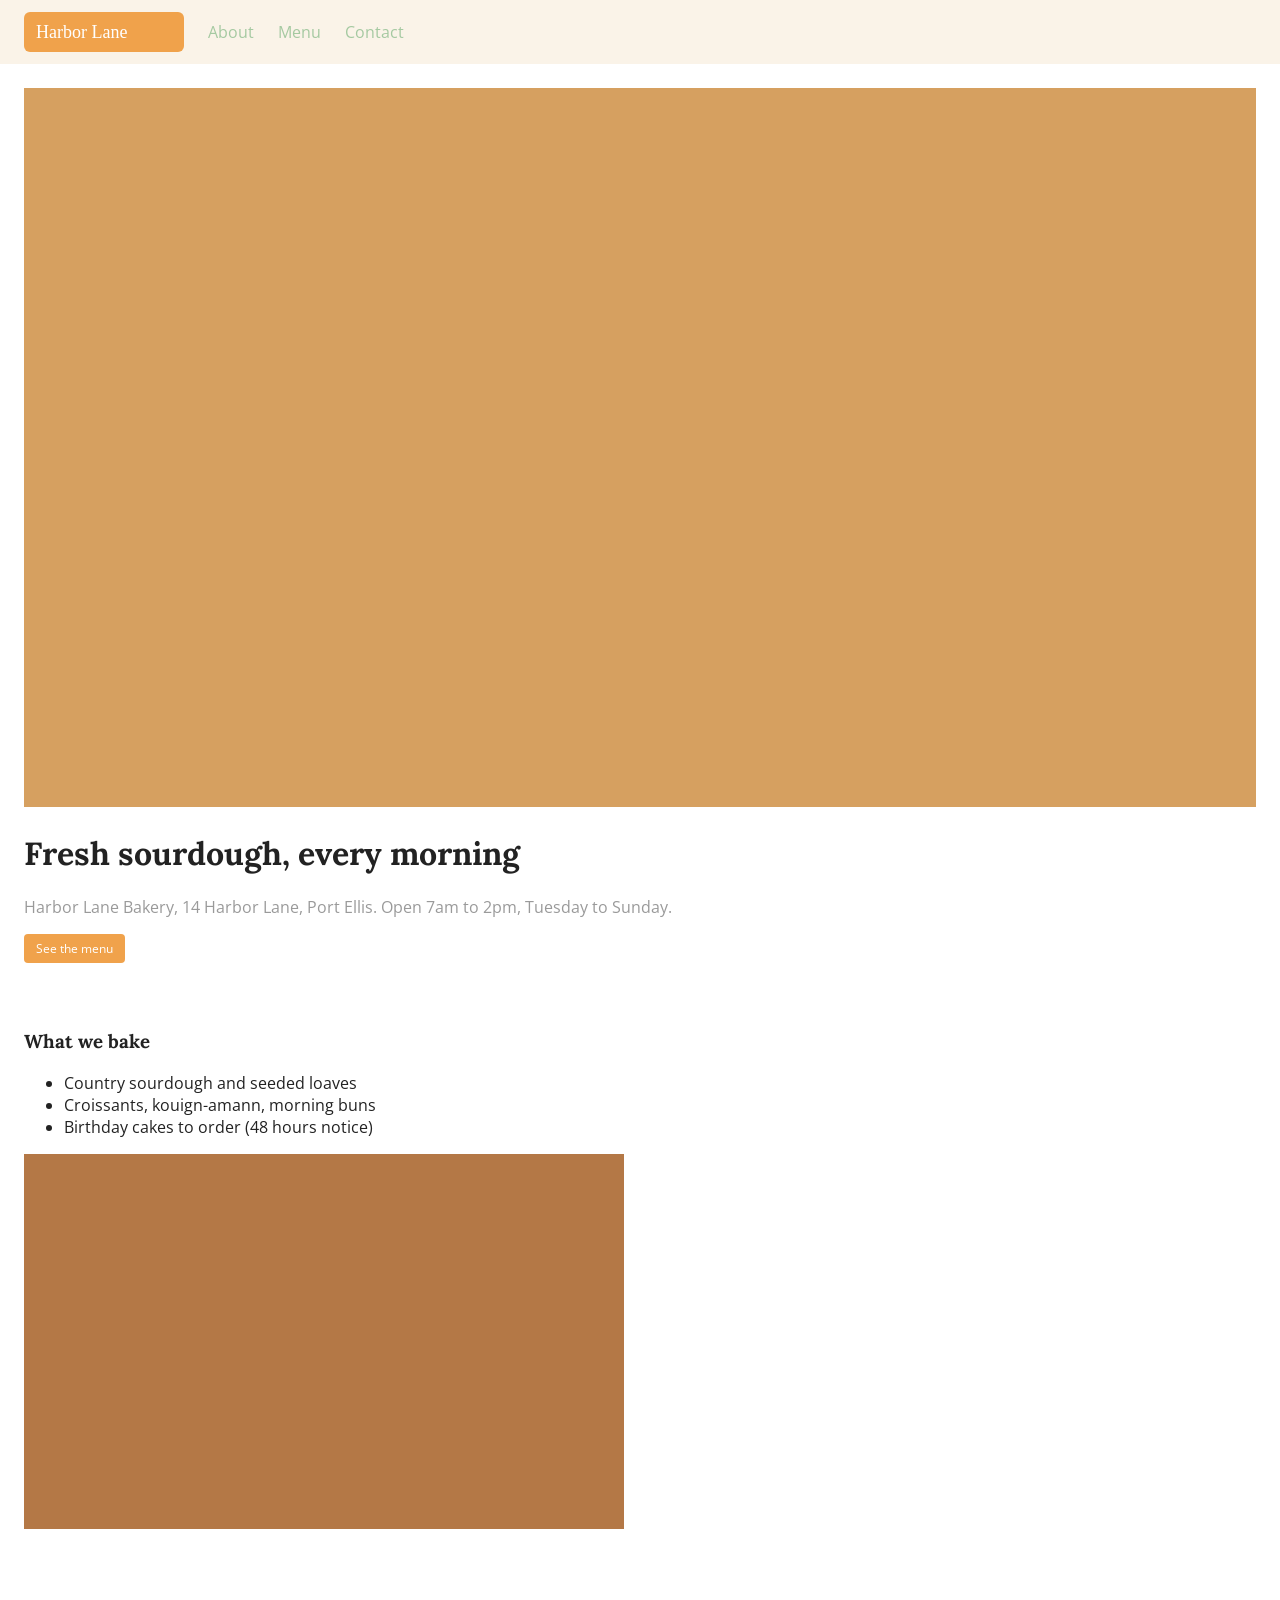
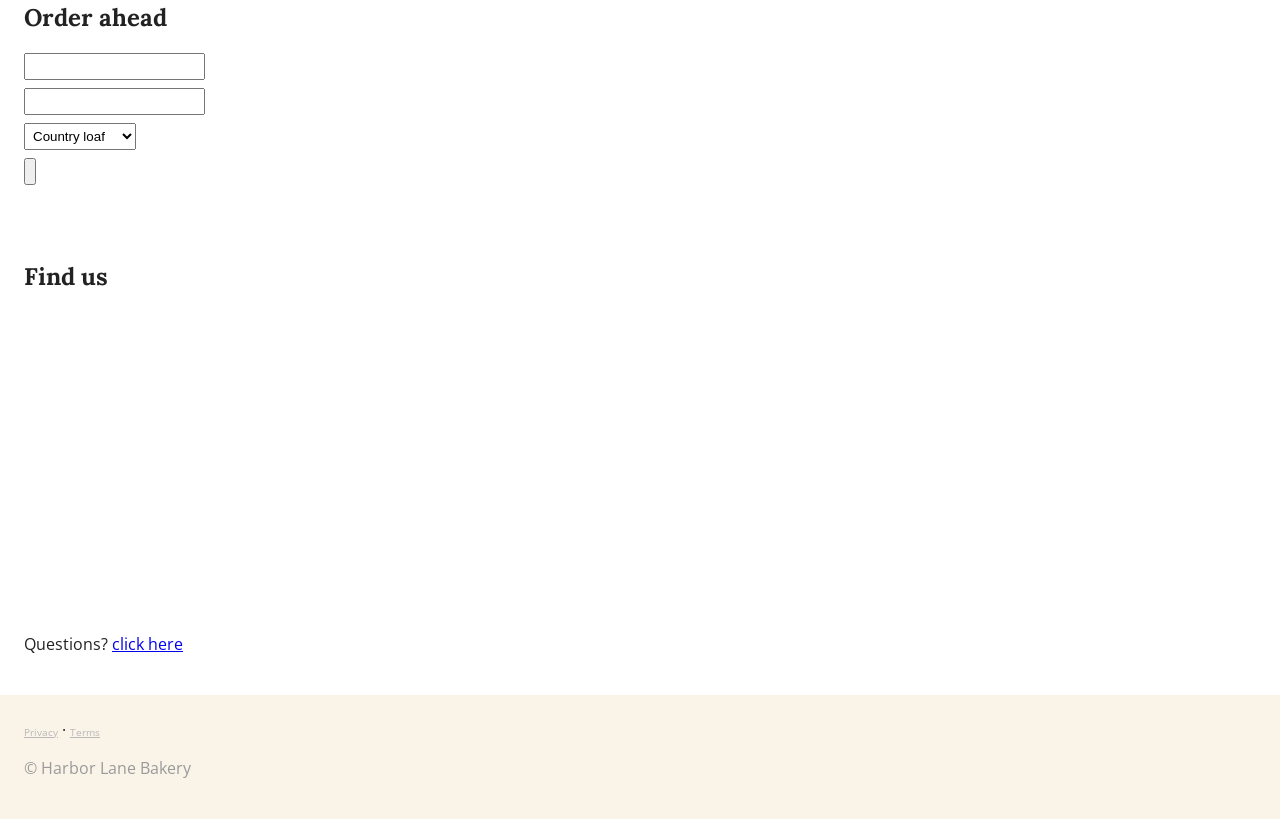
<file: agent-perfect-website/skills/agent-perfect-website/evals/files/demo-site/index.html>
<!DOCTYPE html>
<html>
<head>
<meta charset="utf-8">
<meta name="viewport" content="width=device-width, initial-scale=1, maximum-scale=1, user-scalable=no">
<title>Harbor Lane Bakery</title>
<link rel="stylesheet" href="style.css">
<link rel="stylesheet" href="https://fonts.googleapis.com/css2?family=Lora:wght@400;700&family=Open+Sans:wght@400;600&display=swap">
<script src="https://www.googletagmanager.com/gtag/js?id=G-DEMO12345"></script>
<script>window.dataLayer=window.dataLayer||[];function gtag(){dataLayer.push(arguments)};gtag('js',new Date());gtag('config','G-DEMO12345');</script>
<script src="app.js"></script>
</head>
<body>
<div class="nav">
  <img src="images/logo.svg" class="logo">
  <span class="navlink" onclick="location.href='about.html'">About</span>
  <span class="navlink" onclick="location.href='menu.html'">Menu</span>
  <span class="navlink" onclick="location.href='contact.html'">Contact</span>
</div>
<div class="hero">
  <img src="images/hero.jpg" class="hero-img">
  <h1>Fresh sourdough, every morning</h1>
  <p class="muted">Harbor Lane Bakery, 14 Harbor Lane, Port Ellis. Open 7am to 2pm, Tuesday to Sunday.</p>
  <div class="btn" onclick="location.href='menu.html'">See the menu</div>
</div>
<div class="section">
  <h3>What we bake</h3>
  <ul>
    <li>Country sourdough and seeded loaves</li>
    <li>Croissants, kouign-amann, morning buns</li>
    <li>Birthday cakes to order (48 hours notice)</li>
  </ul>
  <img src="images/loaf.jpg" width="600">
</div>
<div class="section">
  <h2>Order ahead</h2>
  <form action="/order" method="post">
    <input type="text" name="name" placeholder="">
    <input type="email" name="email" placeholder="">
    <select name="item"><option>Country loaf</option><option>Croissant box</option></select>
    <input type="submit" value="">
  </form>
</div>
<div class="section">
  <h2>Find us</h2>
  <iframe src="https://www.google.com/maps/embed?pb=!1m18!1m12!1m3!1d1000!2d0!3d0" width="600" height="300" style="border:0" loading="lazy"></iframe>
  <p>Questions? <a href="#" onclick="openChat()">click here</a></p>
</div>
<div class="footer">
  <a href="privacy.html" class="tiny">Privacy</a> · <a href="terms.html" class="tiny">Terms</a>
  <p class="muted">© Harbor Lane Bakery</p>
</div>
</body>
</html>
</file>
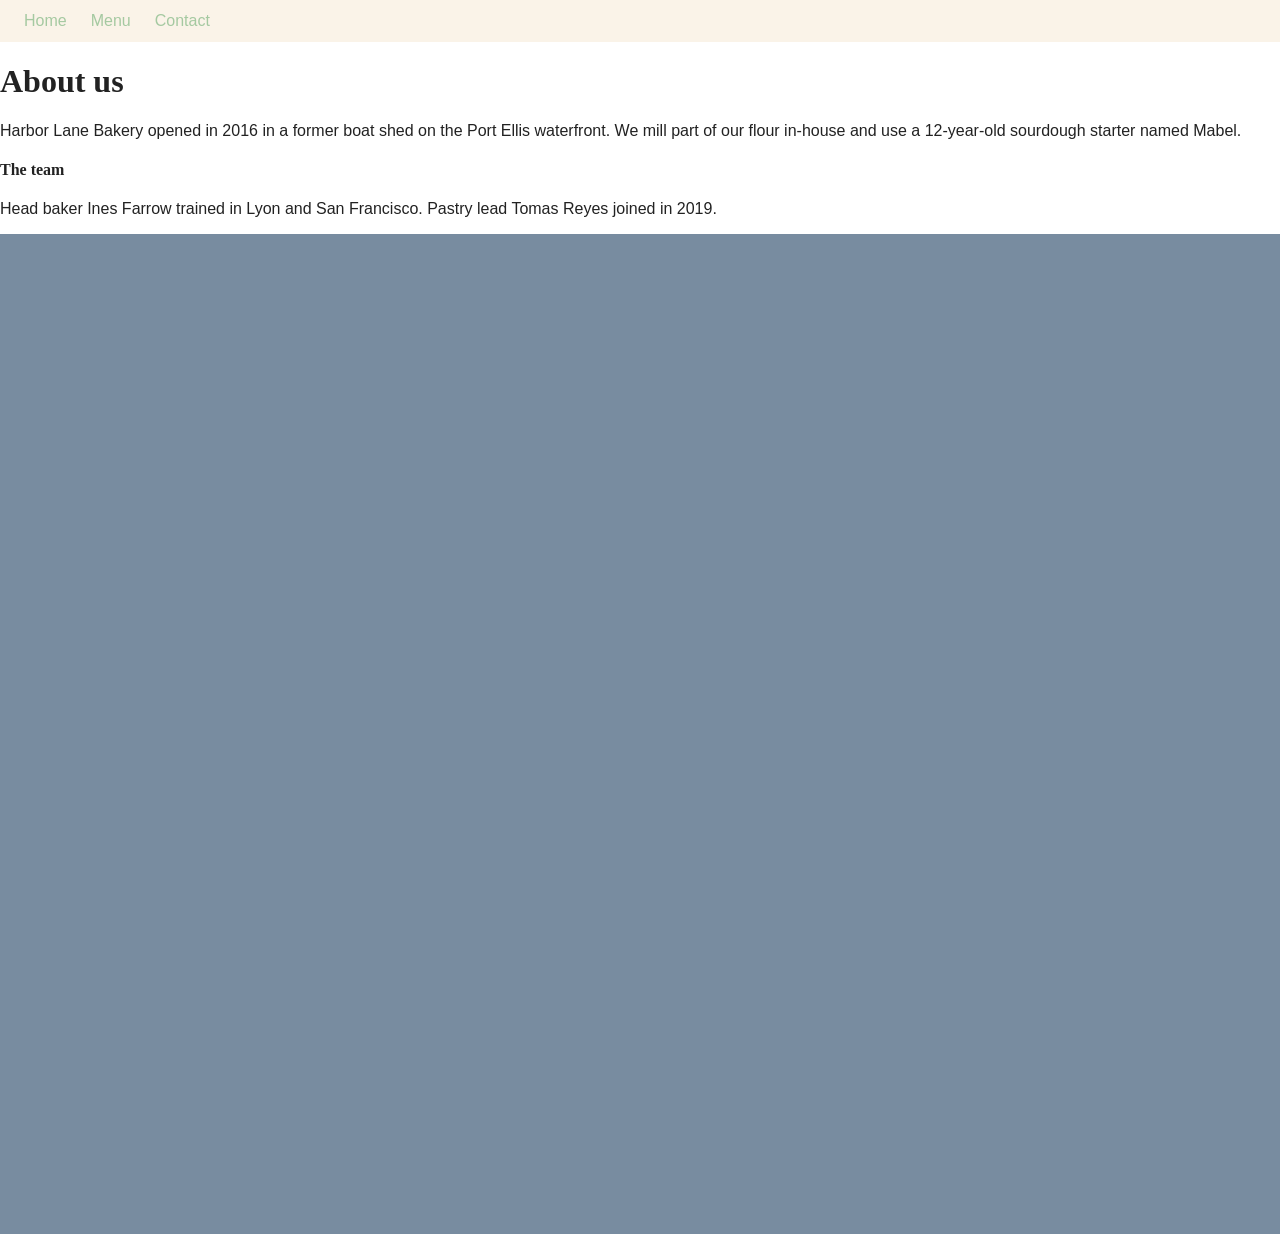
<file: agent-perfect-website/skills/agent-perfect-website/evals/files/demo-site/about.html>
<!DOCTYPE html>
<html>
<head>
<meta charset="utf-8">
<meta name="viewport" content="width=device-width, initial-scale=1">
<title>Harbor Lane Bakery</title>
<link rel="stylesheet" href="style.css">
</head>
<body>
<div class="nav"><a href="index.html">Home</a> <a href="menu.html">Menu</a> <a href="contact.html">Contact</a></div>
<h1>About us</h1>
<p>Harbor Lane Bakery opened in 2016 in a former boat shed on the Port Ellis waterfront. We mill part of our flour in-house and use a 12-year-old sourdough starter named Mabel.</p>
<h4>The team</h4>
<p>Head baker Ines Farrow trained in Lyon and San Francisco. Pastry lead Tomas Reyes joined in 2019.</p>
<img src="images/team.jpg">
</body>
</html>
</file>
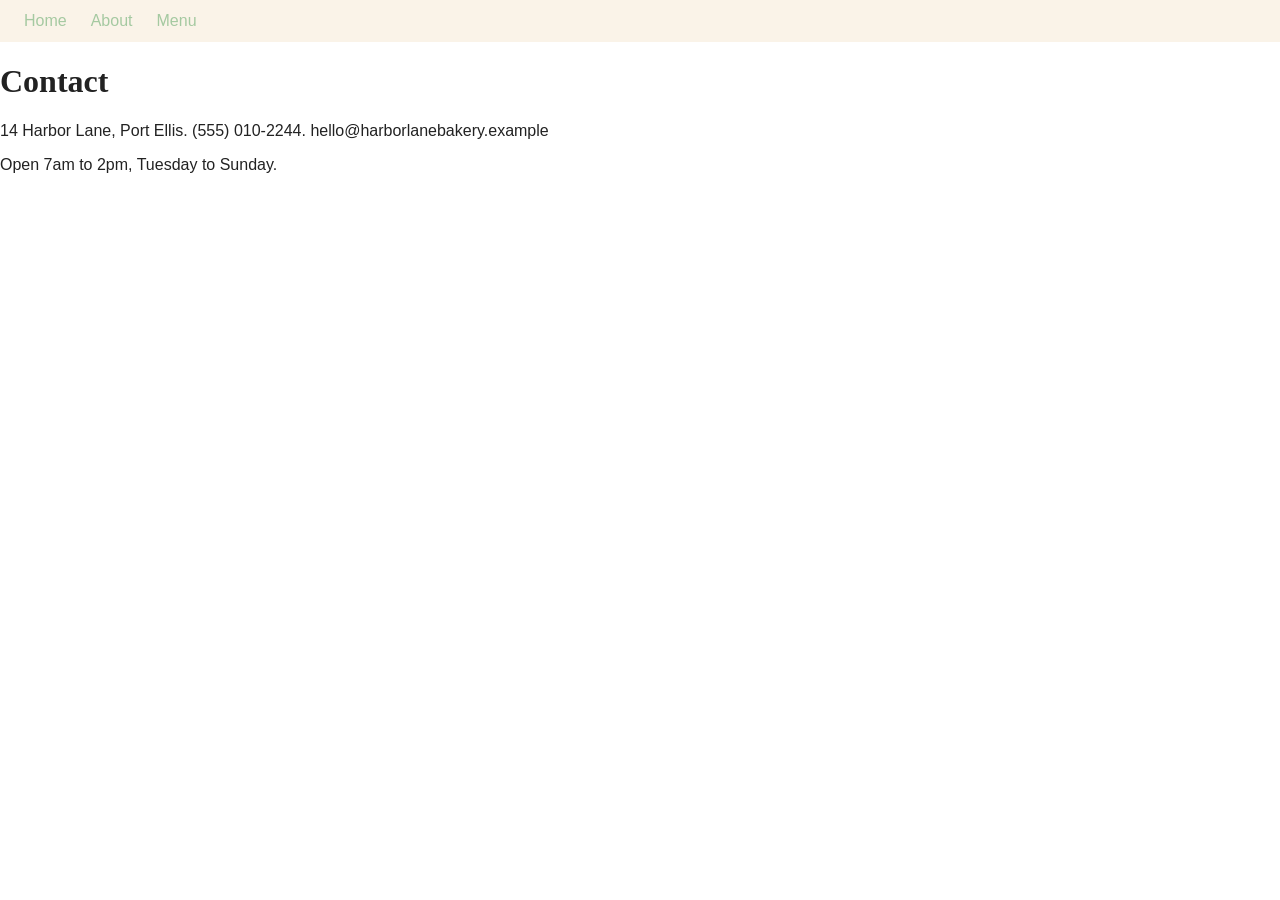
<file: agent-perfect-website/skills/agent-perfect-website/evals/files/demo-site/contact.html>
<!DOCTYPE html>
<html lang="en">
<head>
<meta charset="utf-8">
<meta name="viewport" content="width=device-width, initial-scale=1">
<title>Contact | Harbor Lane Bakery</title>
<link rel="stylesheet" href="style.css">
</head>
<body>
<div class="nav"><a href="index.html">Home</a> <a href="about.html">About</a> <a href="menu.html">Menu</a></div>
<h1>Contact</h1>
<p>14 Harbor Lane, Port Ellis. (555) 010-2244. hello@harborlanebakery.example</p>
<p>Open 7am to 2pm, Tuesday to Sunday.</p>
</body>
</html>
</file>
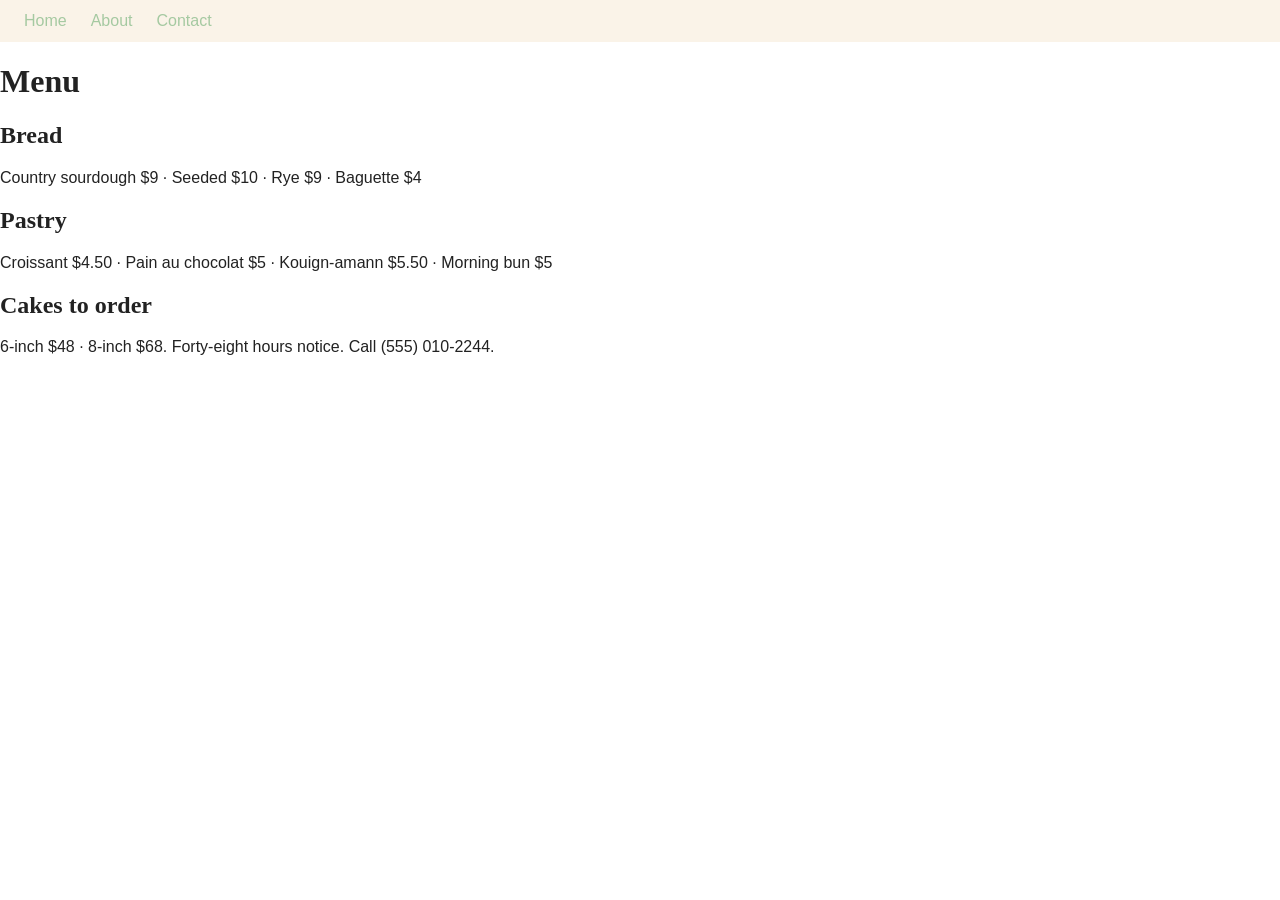
<file: agent-perfect-website/skills/agent-perfect-website/evals/files/demo-site/menu.html>
<!DOCTYPE html>
<html lang="en">
<head>
<meta charset="utf-8">
<meta name="viewport" content="width=device-width, initial-scale=1">
<title>Menu | Harbor Lane Bakery</title>
<meta name="description" content="Daily bread, pastries, and cakes to order from Harbor Lane Bakery in Port Ellis.">
<link rel="stylesheet" href="style.css">
</head>
<body>
<div class="nav"><a href="index.html">Home</a> <a href="about.html">About</a> <a href="contact.html">Contact</a></div>
<h1>Menu</h1>
<h2>Bread</h2>
<p>Country sourdough $9 · Seeded $10 · Rye $9 · Baguette $4</p>
<h2>Pastry</h2>
<p>Croissant $4.50 · Pain au chocolat $5 · Kouign-amann $5.50 · Morning bun $5</p>
<h2>Cakes to order</h2>
<p>6-inch $48 · 8-inch $68. Forty-eight hours notice. Call (555) 010-2244.</p>
</body>
</html>
</file>
<file: agent-perfect-website/skills/agent-perfect-website/evals/files/demo-site/style.css>
body { font-family: "Open Sans", Arial, sans-serif; margin: 0; color: #222; background: #fff; }
h1, h2, h3, h4 { font-family: Lora, Georgia, serif; }
.nav { display: flex; gap: 24px; align-items: center; padding: 12px 24px; background: #faf3e8; }
.nav a, .navlink { color: #a5c9a1; cursor: pointer; text-decoration: none; }
.logo { height: 40px; }
.hero { padding: 24px; }
.hero-img { width: 100%; }
.muted { color: #9a9a9a; }
.btn { display: inline-block; background: #f0a24b; color: #fff; padding: 6px 12px; border-radius: 4px; cursor: pointer; font-size: 12px; }
.section { padding: 24px; }
input, select { display: block; margin: 8px 0; padding: 4px; }
.footer { padding: 24px; background: #faf3e8; }
.tiny { font-size: 10px; color: #b8b8b8; }
</file>
